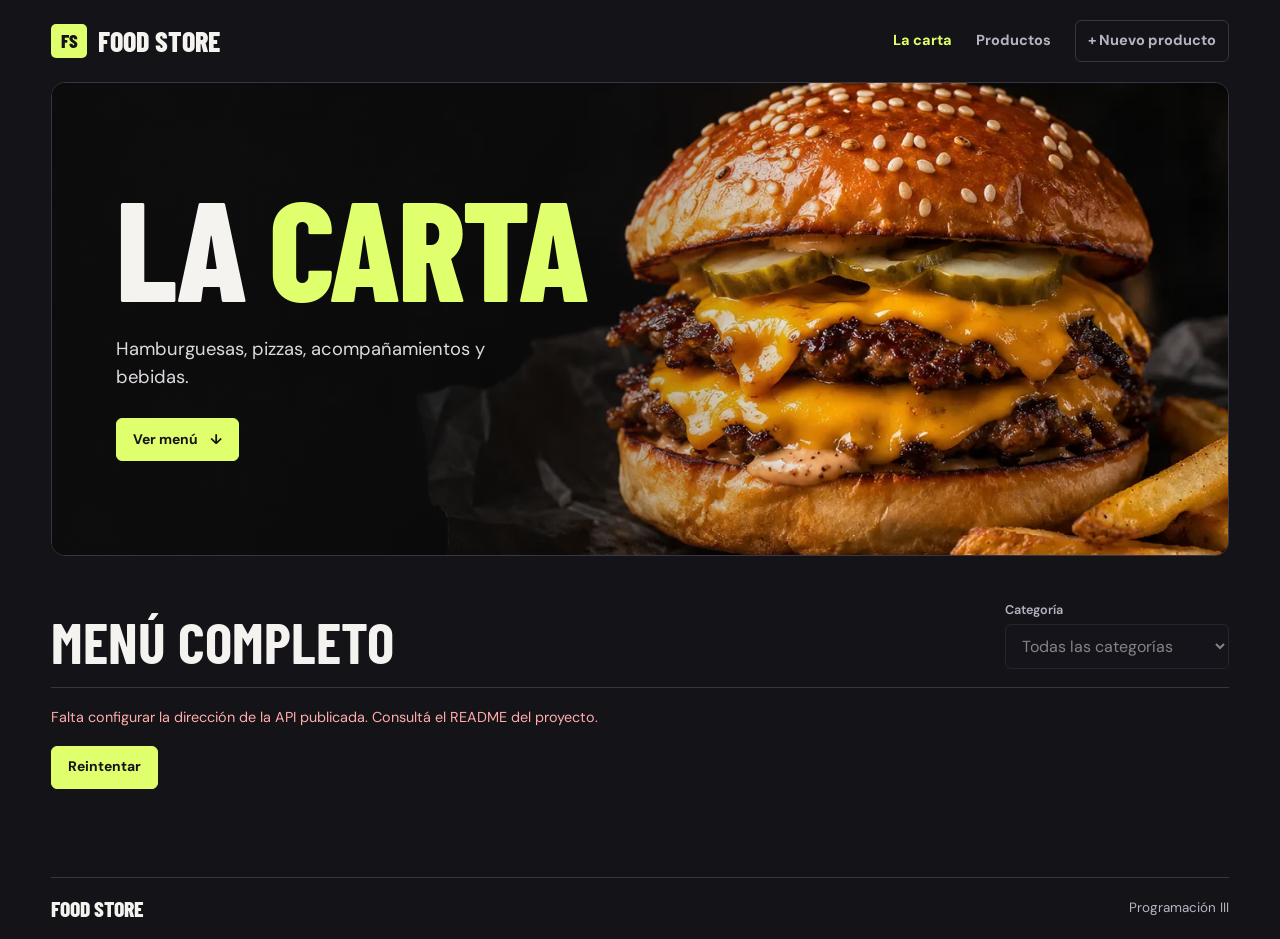
<file: web/index.html>
<!DOCTYPE html>
<html lang="es">
<head>
  <meta charset="UTF-8">
  <meta name="viewport" content="width=device-width, initial-scale=1">
  <meta name="description" content="Explorá el menú de Food Store y filtrá los productos por categoría.">
  <title>La carta · Food Store</title>
  <link rel="stylesheet" href="css/estilos.css">
  <script type="module" src="js/catalogo.js"></script>
</head>
<body>
  <a class="saltar" href="#contenido">Ir al contenido</a>
  <header class="cabecera">
    <a class="marca" href="index.html"><span class="marca__sello" aria-hidden="true">FS</span>Food Store</a>
    <nav aria-label="Navegación principal">
      <a href="index.html" aria-current="page">La carta</a>
      <a href="productos.html">Productos</a>
      <a class="enlace-boton" href="nuevo-producto.html">+ Nuevo producto</a>
    </nav>
  </header>
  <main id="contenido">
    <section class="hero" aria-labelledby="titulo">
      <img class="hero__imagen" src="img/portada.webp" alt="" width="1440" height="960" fetchpriority="high">
      <div class="hero__contenido">
        <h1 id="titulo">La <span>carta</span></h1>
        <p class="hero__texto">Hamburguesas, pizzas, acompañamientos y bebidas.</p>
        <a class="boton boton--oscuro" href="#carta">Ver menú <span aria-hidden="true">↓</span></a>
      </div>
    </section>
    <section class="carta" id="carta" aria-labelledby="titulo-carta">
      <div class="titulo-fila">
        <h2 id="titulo-carta">Menú completo</h2>
        <div class="filtro"><label for="categoria">Categoría</label><select id="categoria" disabled><option value="">Todas las categorías</option></select></div>
      </div>
      <p class="estado" id="estado" role="status" aria-live="polite">Estamos preparando la carta…</p>
      <button class="boton" id="reintentar" type="button" hidden>Reintentar</button>
      <div class="grilla" id="productos"></div>
      <nav class="paginacion" id="paginacion" aria-label="Páginas del catálogo" hidden>
        <button class="boton boton--secundario" id="anterior" type="button">← Anterior</button>
        <span id="pagina" aria-live="polite"></span>
        <button class="boton boton--secundario" id="siguiente" type="button">Siguiente →</button>
      </nav>
    </section>
  </main>
  <footer class="pie"><a class="marca" href="index.html">Food Store</a><span>Programación III</span></footer>
</body>
</html>
</file>
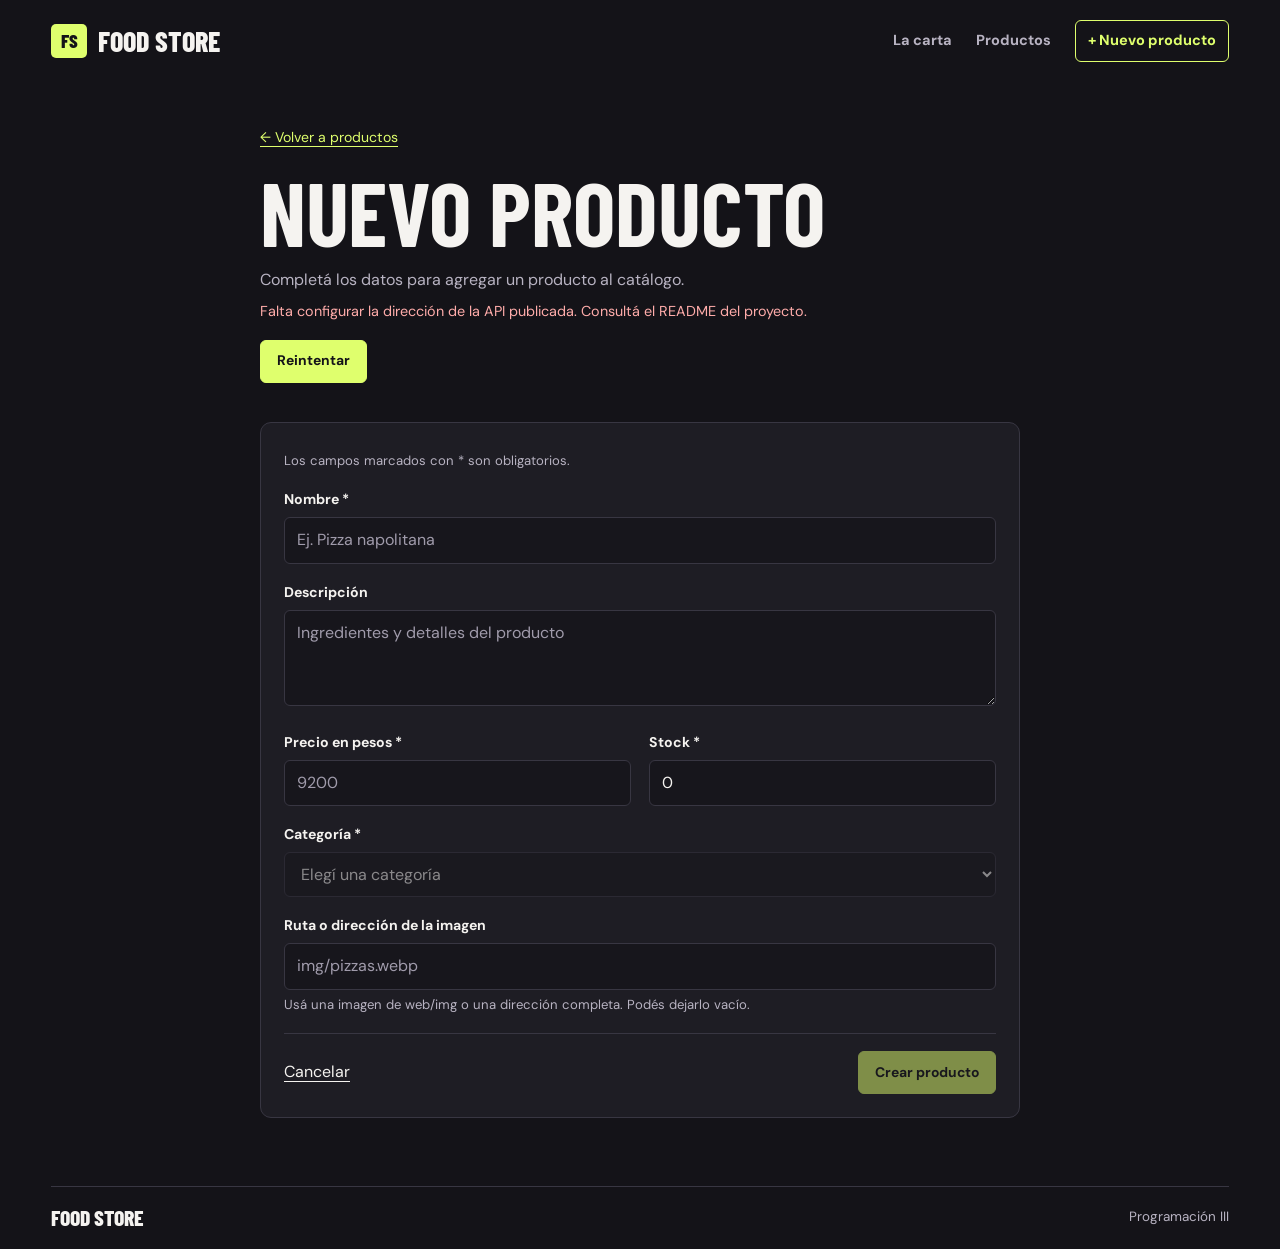
<file: web/nuevo-producto.html>
<!DOCTYPE html>
<html lang="es">
<head>
  <meta charset="UTF-8">
  <meta name="viewport" content="width=device-width, initial-scale=1">
  <title>Nuevo producto · Food Store</title>
  <link rel="stylesheet" href="css/estilos.css">
  <script type="module" src="js/nuevo-producto.js"></script>
</head>
<body>
  <a class="saltar" href="#contenido">Ir al contenido</a>
  <header class="cabecera">
    <a class="marca" href="index.html"><span class="marca__sello" aria-hidden="true">FS</span>Food Store</a>
    <nav aria-label="Navegación principal">
      <a href="index.html">La carta</a><a href="productos.html">Productos</a><a class="enlace-boton" href="nuevo-producto.html" aria-current="page">+ Nuevo producto</a>
    </nav>
  </header>
  <main class="interior interior--formulario" id="contenido">
    <a class="volver" href="productos.html">← Volver a productos</a>
    <h1 id="titulo-formulario">Nuevo producto</h1>
    <p class="bajada" id="descripcion-formulario">Completá los datos para agregar un producto al catálogo.</p>
    <p class="estado" id="estado" role="status" aria-live="polite">Cargando categorías…</p>
    <button class="boton" id="reintentar" type="button" hidden>Reintentar</button>
    <form class="panel formulario" id="formulario">
      <p class="ayuda">Los campos marcados con * son obligatorios.</p>
      <div class="campo campo--ancho">
        <label for="nombre">Nombre *</label><input id="nombre" name="nombre" type="text" required minlength="3" maxlength="60" placeholder="Ej. Pizza napolitana" aria-describedby="error-nombre">
        <p class="error-campo" id="error-nombre" aria-live="polite"></p>
      </div>
      <div class="campo campo--ancho">
        <label for="descripcion">Descripción</label><textarea id="descripcion" name="descripcion" maxlength="200" rows="3" placeholder="Ingredientes y detalles del producto" aria-describedby="error-descripcion"></textarea>
        <p class="error-campo" id="error-descripcion" aria-live="polite"></p>
      </div>
      <div class="campo"><label for="precio">Precio en pesos *</label><input id="precio" name="precio" type="number" required min="0.01" step="any" placeholder="9200" aria-describedby="error-precio"><p class="error-campo" id="error-precio" aria-live="polite"></p></div>
      <div class="campo"><label for="stock">Stock *</label><input id="stock" name="stock" type="number" required min="0" step="1" value="0" aria-describedby="error-stock"><p class="error-campo" id="error-stock" aria-live="polite"></p></div>
      <div class="campo campo--ancho"><label for="categoria_id">Categoría *</label><select id="categoria_id" name="categoria_id" required disabled aria-describedby="error-categoria_id"><option value="">Elegí una categoría</option></select><p class="error-campo" id="error-categoria_id" aria-live="polite"></p></div>
      <div class="campo campo--ancho"><label for="imagen_url">Ruta o dirección de la imagen</label><input id="imagen_url" name="imagen_url" type="text" maxlength="255" placeholder="img/pizzas.webp" aria-describedby="ayuda-imagen error-imagen_url"><p class="ayuda" id="ayuda-imagen">Usá una imagen de web/img o una dirección completa. Podés dejarlo vacío.</p><p class="error-campo" id="error-imagen_url" aria-live="polite"></p></div>
      <div class="formulario__acciones campo--ancho"><a href="productos.html">Cancelar</a><button class="boton boton--oscuro" id="guardar" type="submit" disabled>Crear producto</button></div>
    </form>
  </main>
  <footer class="pie"><a class="marca" href="index.html">Food Store</a><span>Programación III</span></footer>
</body>
</html>
</file>
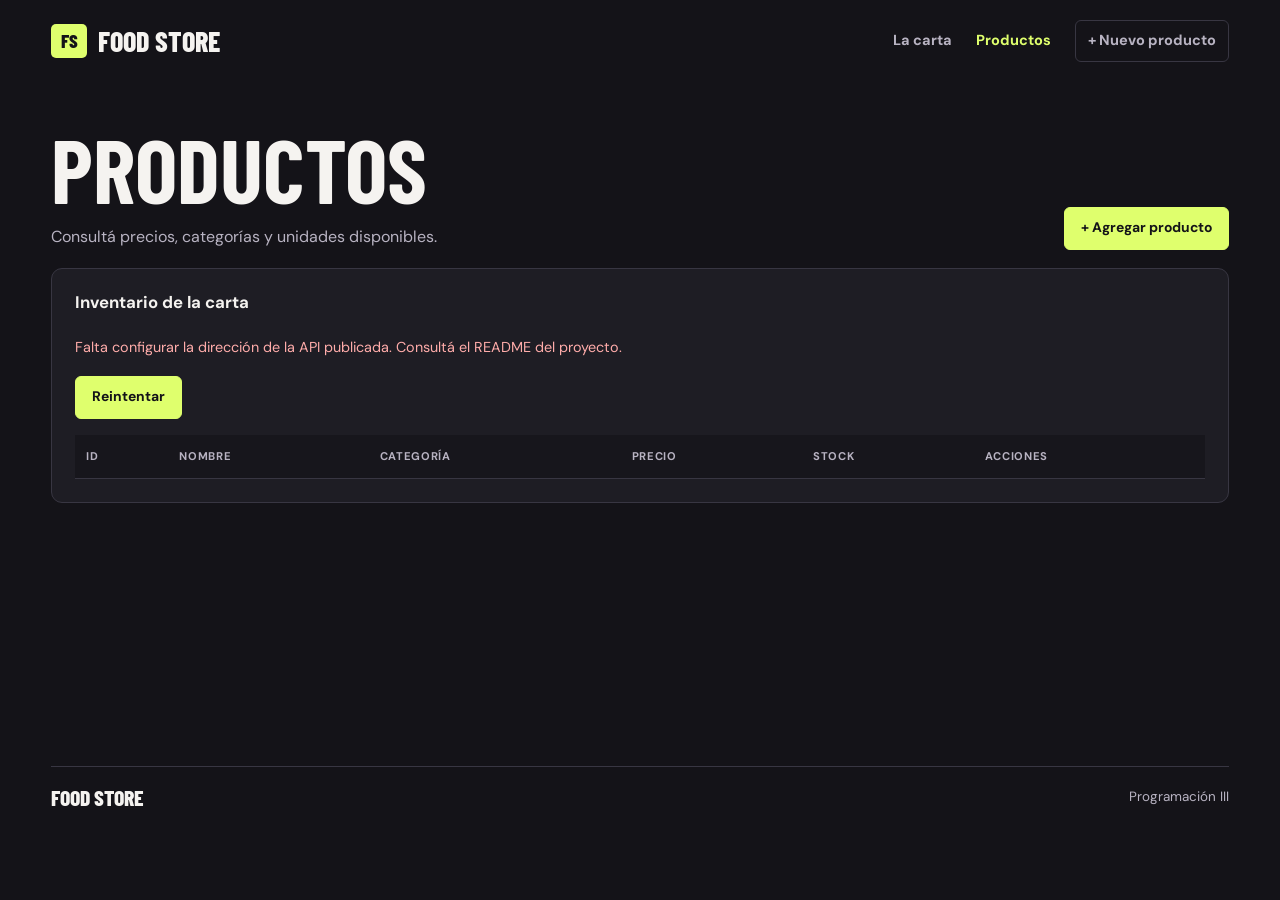
<file: web/productos.html>
<!DOCTYPE html>
<html lang="es">
<head>
  <meta charset="UTF-8">
  <meta name="viewport" content="width=device-width, initial-scale=1">
  <title>Productos · Food Store</title>
  <link rel="stylesheet" href="css/estilos.css">
  <script type="module" src="js/productos.js"></script>
</head>
<body>
  <a class="saltar" href="#contenido">Ir al contenido</a>
  <header class="cabecera">
    <a class="marca" href="index.html"><span class="marca__sello" aria-hidden="true">FS</span>Food Store</a>
    <nav aria-label="Navegación principal">
      <a href="index.html">La carta</a>
      <a href="productos.html" aria-current="page">Productos</a>
      <a class="enlace-boton" href="nuevo-producto.html">+ Nuevo producto</a>
    </nav>
  </header>
  <main class="interior" id="contenido">
    <div class="titulo-fila"><div><h1>Productos</h1><p class="bajada">Consultá precios, categorías y unidades disponibles.</p></div><a class="boton boton--oscuro" href="nuevo-producto.html">+ Agregar producto</a></div>
    <p class="exito" id="exito" role="status" hidden></p>
    <section class="panel" aria-labelledby="titulo-lista">
      <div class="panel__cabecera"><h2 id="titulo-lista" tabindex="-1">Inventario de la carta</h2><span class="contador" id="total"></span></div>
      <p class="estado" id="estado" role="status" aria-live="polite">Cargando productos…</p>
      <button class="boton" id="reintentar" type="button" hidden>Reintentar</button>
      <div class="tabla-contenedor" tabindex="0" role="region" aria-labelledby="titulo-lista">
        <table class="tabla-productos" role="table">
          <thead>
            <tr>
              <th scope="col">ID</th>
              <th scope="col">Nombre</th>
              <th scope="col">Categoría</th>
              <th scope="col">Precio</th>
              <th scope="col">Stock</th>
              <th scope="col">Acciones</th>
            </tr>
          </thead>
          <tbody id="filas" role="rowgroup"></tbody>
        </table>
      </div>
      <nav class="paginacion" id="paginacion" aria-label="Páginas de productos" hidden>
        <button class="boton boton--secundario" id="anterior" type="button">← Anterior</button>
        <span id="pagina" aria-live="polite"></span>
        <button class="boton boton--secundario" id="siguiente" type="button">Siguiente →</button>
      </nav>
    </section>
  </main>
  <dialog class="panel dialogo" id="dialogo-baja" aria-labelledby="titulo-baja" aria-describedby="detalle-baja">
    <h2 id="titulo-baja">Dar de baja producto</h2>
    <p id="detalle-baja"></p>
    <p class="estado estado--error" id="error-baja" role="alert" hidden></p>
    <form method="dialog" class="dialogo__acciones">
      <button class="boton boton--secundario" id="cancelar-baja" autofocus>Cancelar</button>
      <button class="boton boton--peligro" id="confirmar-baja" type="button">Dar de baja</button>
    </form>
  </dialog>
  <footer class="pie"><a class="marca" href="index.html">Food Store</a><span>Programación III</span></footer>
</body>
</html>
</file>
<file: web/css/estilos.css>
@import url("https://fonts.googleapis.com/css2?family=Barlow+Condensed:wght@600;700;800&family=DM+Sans:wght@400;500;600;700&display=swap");

:root {
  color-scheme: dark;
  --fondo: #141318;
  --panel: #1e1d24;
  --campo: #17161c;
  --texto: #f5f3f0;
  --suave: #b8b3c2;
  --linea: #383642;
  --acento: #dfff6d;
  --acento-hover: #f0ffb9;
  --acento-fondo: #29321e;
  --error: #ffacaa;
  --error-fondo: #381f2a;
  --ancho: 1280px;
  --margen: clamp(18px, 4vw, 52px);
  --titulos: "Barlow Condensed", Impact, "Arial Narrow", sans-serif;
  --cuerpo: "DM Sans", "Segoe UI", sans-serif;
}

*, *::before, *::after { box-sizing: border-box; }
[hidden] { display: none !important; }
body { margin: 0; background: var(--fondo); color: var(--texto); font: 1rem/1.55 var(--cuerpo); }
a { color: inherit; text-underline-offset: 4px; }
button, input, select, textarea { font: inherit; }
button { cursor: pointer; }
button:disabled, select:disabled { cursor: default; opacity: .5; }
:focus-visible { outline: 2px solid var(--acento); outline-offset: 4px; }
h1, h2, h3, p { margin: 0; }
h1, h2 { font-family: var(--titulos); font-weight: 700; text-transform: uppercase; line-height: .98; }
h1 { font-size: clamp(3.3rem, 7vw, 5.8rem); }
h2 { font-size: clamp(2.4rem, 5vw, 3.6rem); }
.saltar { position: absolute; z-index: 5; top: -100px; left: 16px; padding: 10px 14px; color: var(--fondo); background: var(--acento); }
.saltar:focus { top: 8px; }

/* Navegación */
.cabecera, .pie, .carta, .interior { width: min(100% - 2 * var(--margen), var(--ancho)); margin-inline: auto; }
.cabecera { min-height: 82px; display: flex; justify-content: space-between; align-items: center; gap: 16px; }
.marca { display: inline-flex; align-items: center; gap: 11px; color: var(--texto); font: 800 1.75rem/1 var(--titulos); text-decoration: none; text-transform: uppercase; white-space: nowrap; }
.marca__sello { display: grid; place-items: center; width: 36px; height: 34px; border-radius: 5px; background: var(--acento); color: var(--fondo); font-size: 1.2rem; }
.cabecera nav { display: flex; align-items: center; gap: 24px; font-size: .91rem; font-weight: 700; }
.cabecera nav a { text-decoration: none; color: var(--suave); padding: 8px 0; }
.cabecera nav a:hover, .cabecera nav [aria-current="page"] { color: var(--acento); }
.cabecera nav .enlace-boton { border: 1px solid var(--linea); border-radius: 6px; padding: 9px 12px; }
.cabecera nav .enlace-boton:hover, .cabecera nav .enlace-boton[aria-current="page"] { border-color: var(--acento); }

.boton { display: inline-flex; align-items: center; justify-content: center; gap: 12px; min-height: 43px; border: 1px solid var(--acento); border-radius: 6px; padding: 9px 16px; background: var(--acento); color: var(--fondo); font-size: .87rem; font-weight: 700; text-decoration: none; }
.boton:hover:enabled, a.boton:hover { background: var(--acento-hover); color: var(--fondo); }
.boton--secundario { border-color: var(--linea); background: var(--campo); color: var(--texto); }
.boton--secundario:hover:enabled, a.boton--secundario:hover { background: var(--panel); color: var(--acento); border-color: var(--acento); }
.boton--peligro { border-color: #77434c; background: var(--error-fondo); color: var(--error); }
.boton--peligro:hover:enabled { border-color: var(--error); background: #4d2932; color: var(--error); }
.ceja { color: var(--acento); font-size: .72rem; font-weight: 700; letter-spacing: .085em; text-transform: uppercase; }

/* Portada y menú */
.hero {
  position: relative;
  isolation: isolate;
  display: grid;
  align-items: center;
  min-height: clamp(390px, 37vw, 530px);
  width: min(100% - 2 * var(--margen), var(--ancho));
  margin: 0 auto 0;
  border: 1px solid var(--linea);
  border-radius: 14px;
  background: #101011;
  overflow: hidden;
}
.hero__imagen, .hero::after { position: absolute; inset: 0; width: 100%; height: 100%; }
.hero__imagen { z-index: -2; object-fit: cover; object-position: right 51%; }
.hero::after { z-index: -1; content: ""; background: linear-gradient(90deg, #0c0c0dec, #0c0c0d80 39%, transparent 68%); }
.hero__contenido { padding: clamp(26px, 5vw, 72px); }
.hero h1 { font-size: clamp(5rem, 11vw, 9.3rem); font-weight: 800; letter-spacing: -.025em; }
.hero h1 span { color: var(--acento); }
.hero__texto { max-width: 29ch; color: #ded9df; margin: 20px 0 26px; font-size: clamp(.95rem, 1.6vw, 1.15rem); }
.carta { padding-block: 44px 72px; scroll-margin-top: 20px; }
.titulo-fila { display: flex; align-items: end; justify-content: space-between; flex-wrap: wrap; gap: 18px; margin-bottom: 18px; }
.carta .titulo-fila { padding-bottom: 18px; border-bottom: 1px solid var(--linea); }
.filtro { min-width: min(100%, 224px); }
.filtro label { display: block; color: var(--suave); font-weight: 600; font-size: .79rem; margin-bottom: 5px; }
select, input, textarea { width: 100%; min-width: 0; border: 1px solid var(--linea); border-radius: 6px; padding: 10px 12px; background: var(--campo); color: var(--texto); }
input::placeholder, textarea::placeholder { color: #a09bab; }
.grilla { display: grid; grid-template-columns: repeat(3, minmax(0, 1fr)); gap: 20px; }
.tarjeta { display: flex; flex-direction: column; min-width: 0; background: var(--panel); border: 1px solid var(--linea); border-radius: 10px; overflow: hidden; transition: border-color .18s ease; }
.tarjeta:hover { border-color: #767083; }
.tarjeta__imagen { display: grid; place-items: center; position: relative; aspect-ratio: 16 / 10; background: var(--campo); }
.tarjeta__imagen img { position: absolute; inset: 0; width: 100%; height: 100%; object-fit: cover; }
.sin-imagen { font-size: .88rem; color: var(--suave); }
.tarjeta__cuerpo { display: flex; flex: 1; flex-direction: column; gap: 9px; padding: 17px 18px 15px; }
.tarjeta__titulo { font: 700 clamp(1.5rem, 3vw, 1.9rem)/1.1 var(--titulos); overflow-wrap: anywhere; }
.tarjeta__descripcion { color: var(--suave); font-size: .87rem; flex: 1; overflow-wrap: anywhere; }
.tarjeta__pie { display: flex; justify-content: space-between; align-items: center; flex-wrap: wrap; gap: 8px; padding-top: 11px; border-top: 1px solid var(--linea); }
.precio { color: var(--acento); font-weight: 700; }
.disponible, .sin-stock { display: inline-block; padding: 4px 8px; border-radius: 4px; white-space: nowrap; font-size: .73rem; font-weight: 600; }
.disponible { background: var(--acento-fondo); color: var(--acento); }
.sin-stock { background: var(--error-fondo); color: var(--error); }

/* Inventario y formulario */
.interior { padding-block: 43px 68px; min-height: 76vh; }
.interior--formulario { max-width: 760px; }
.bajada { color: var(--suave); margin-top: 12px; }
.panel { background: var(--panel); border: 1px solid var(--linea); border-radius: 11px; padding: 23px; }
.panel__cabecera { display: flex; justify-content: space-between; align-items: center; gap: 12px; padding-bottom: 15px; }
.panel__cabecera h2 { font: 700 1.05rem/1.3 var(--cuerpo); text-transform: none; }
.contador { color: var(--acento); font-size: .8rem; }
.tabla-contenedor { overflow-x: auto; }
.etiqueta-dato { display: none; }
table { width: 100%; min-width: 650px; border-collapse: collapse; font-size: .89rem; }
th { background: var(--campo); text-transform: uppercase; font-size: .7rem; letter-spacing: .06em; color: var(--suave); }
td, th { padding: 13px 11px; text-align: left; border-bottom: 1px solid var(--linea); overflow-wrap: anywhere; }
tbody tr:hover { background: #26242e; }
.acciones-producto { display: flex; flex-wrap: wrap; gap: 7px; }
.acciones-producto .boton { min-height: 37px; padding: 6px 10px; white-space: nowrap; }
.dialogo { width: min(440px, 100% - 32px); color: var(--texto); }
.dialogo::backdrop { background: rgb(0 0 0 / 65%); }
.dialogo h2 { margin-bottom: 12px; font-size: 2.1rem; }
.dialogo__acciones { display: flex; justify-content: flex-end; flex-wrap: wrap; gap: 8px; margin-top: 20px; }
.paginacion { display: flex; justify-content: space-between; align-items: center; gap: 10px; margin-top: 24px; }
.paginacion span { color: var(--suave); text-align: center; font-size: .83rem; }
.estado { color: var(--suave); margin-block: 8px 17px; font-size: .9rem; }
.estado--error, .error-campo { color: var(--error); }
#reintentar { margin-bottom: 16px; }
.exito { background: var(--acento-fondo); border: 1px solid #536536; color: var(--acento); padding: 12px 15px; border-radius: 6px; margin-bottom: 18px; }
.volver { display: inline-block; color: var(--acento); font-size: .88rem; margin-bottom: 19px; }
.formulario { display: grid; grid-template-columns: repeat(2, minmax(0, 1fr)); gap: 18px; margin-top: 23px; }
.formulario > .ayuda, .campo--ancho { grid-column: 1 / -1; }
.campo { min-width: 0; }
.campo label { display: block; font-size: .88rem; font-weight: 700; margin-bottom: 6px; }
.campo textarea { resize: vertical; }
.ayuda, .error-campo { margin-top: 5px; font-size: .82rem; }
.ayuda { color: var(--suave); }
.error-campo:empty { display: none; }
[aria-invalid="true"] { border-color: var(--error); background: var(--error-fondo); }
.formulario__acciones { display: flex; justify-content: space-between; align-items: center; gap: 12px; padding-top: 17px; border-top: 1px solid var(--linea); }
.pie { display: flex; justify-content: space-between; align-items: center; flex-wrap: wrap; gap: 15px; border-top: 1px solid var(--linea); padding-block: 20px; color: var(--suave); font-size: .84rem; }
.pie .marca { font-size: 1.35rem; }

/* Pantallas angostas */
@media (max-width: 850px) {
  .grilla { grid-template-columns: repeat(2, minmax(0, 1fr)); }
  .tabla-productos { display: block; min-width: 0; }
  .tabla-productos thead { position: absolute; width: 1px; height: 1px; overflow: hidden; clip-path: inset(50%); white-space: nowrap; }
  .tabla-productos tbody { display: grid; gap: 10px; }
  .tabla-productos tbody tr {
    display: grid;
    grid-template-columns: repeat(2, minmax(0, 1fr));
    grid-template-areas: "nombre nombre" "id categoria" "precio stock" "acciones acciones";
    gap: 9px 13px;
    padding: 12px;
    border: 1px solid var(--linea);
    border-radius: 7px;
    background: var(--campo);
  }
  .tabla-productos td { padding: 0; border: 0; }
  .producto-id { grid-area: id; }
  .producto-nombre { grid-area: nombre; font-weight: 700; }
  .producto-categoria { grid-area: categoria; }
  .producto-precio { grid-area: precio; }
  .producto-stock { grid-area: stock; }
  .tabla-productos .producto-acciones { grid-area: acciones; padding-top: 9px; border-top: 1px solid var(--linea); }
  .etiqueta-dato { display: block; color: var(--suave); font-size: .74rem; }
}

@media (max-width: 590px) {
  .cabecera { flex-wrap: wrap; min-height: 0; padding-block: 16px 14px; }
  .cabecera nav { width: 100%; flex-wrap: wrap; gap: 10px 17px; font-size: .83rem; }
  .cabecera nav .enlace-boton { padding: 6px 9px; }
  .hero { min-height: 405px; align-items: end; }
  .hero__imagen { object-position: 80% 20%; }
  .hero::after { background: linear-gradient(0deg, #0c0c0d 7%, #0c0c0dd6 38%, transparent 79%); }
  .hero__contenido { padding: 22px; }
  .hero h1 { font-size: clamp(3.6rem, 15vw, 6rem); }
  .hero__texto { margin-block: 10px 14px; }
  .carta, .interior { padding-block: 30px 48px; }
  .panel { padding: 15px; }
}

@media (max-width: 450px) {
  .grilla, .formulario { grid-template-columns: 1fr; }
  .filtro { width: 100%; }
  .paginacion .boton { padding-inline: 8px; font-size: .78rem; }
}

@media (prefers-reduced-motion: reduce) {
  .tarjeta { transition: none; }
}
</file>
